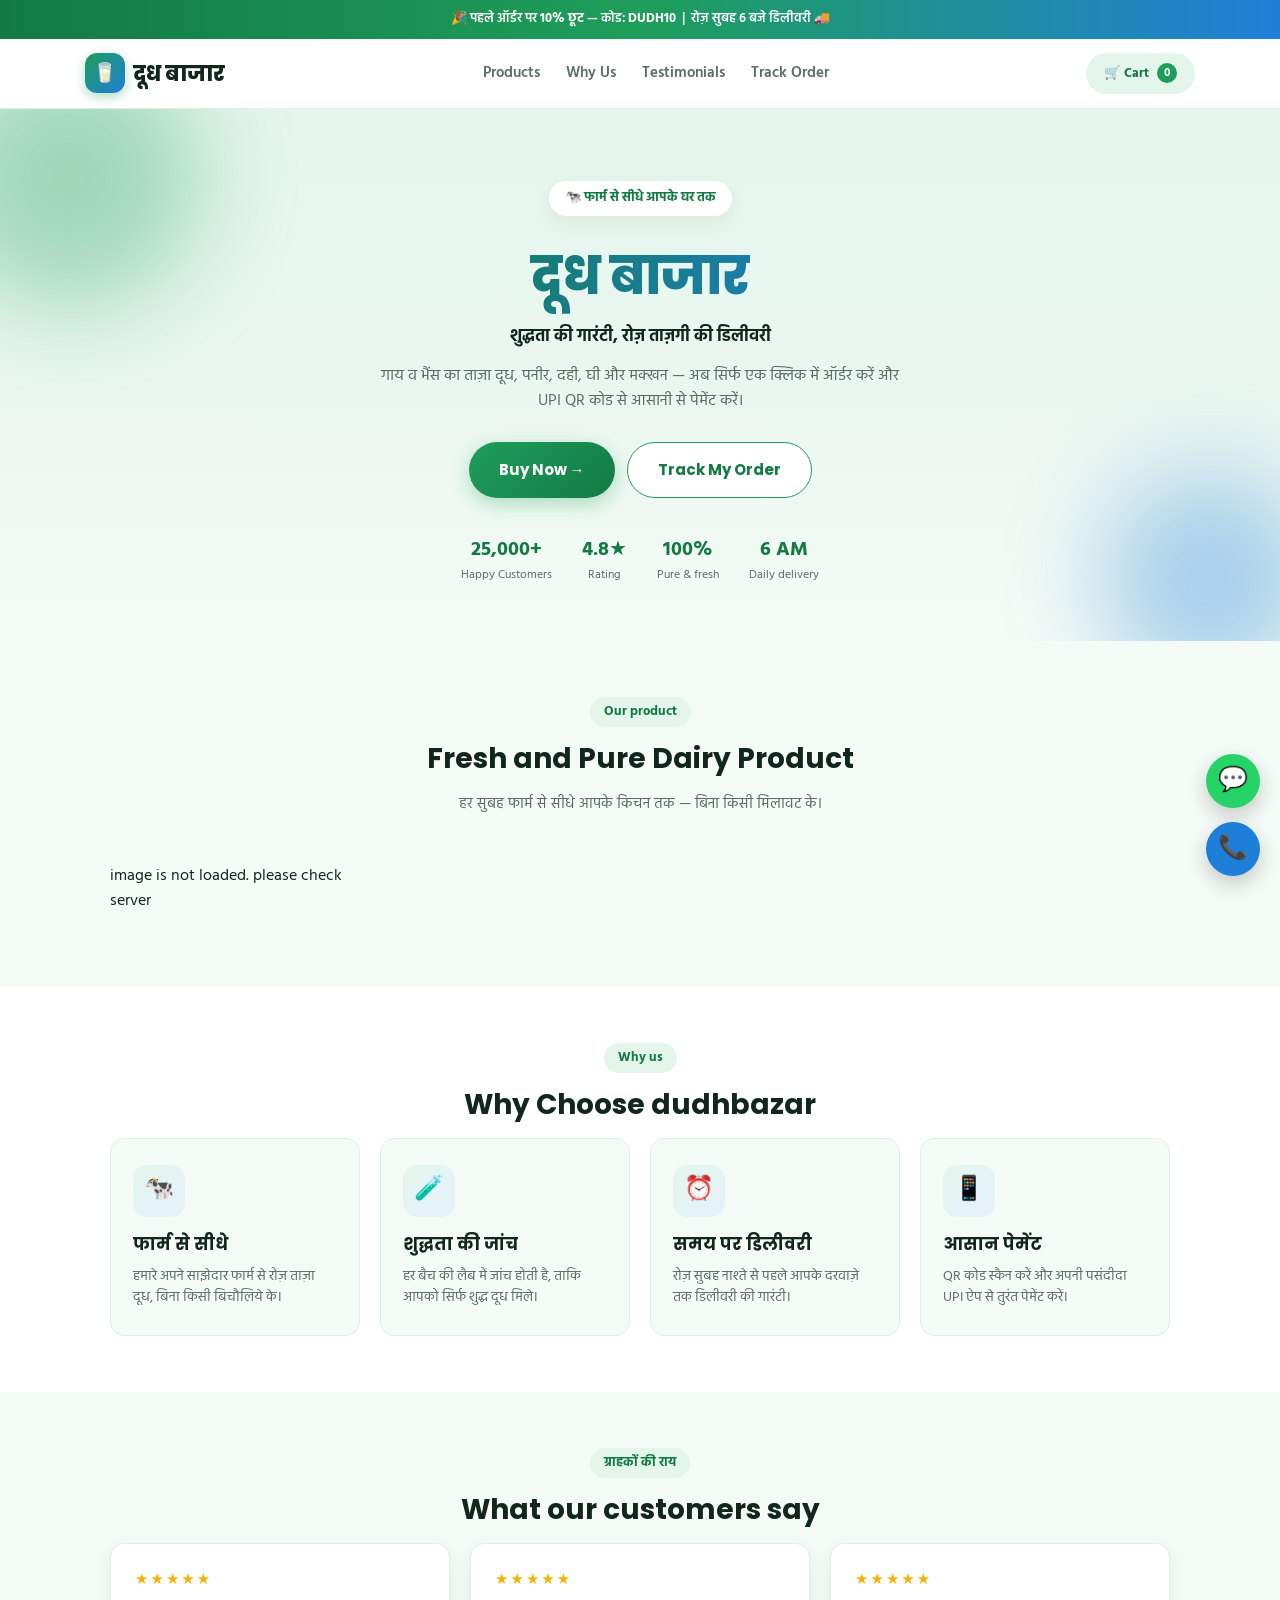
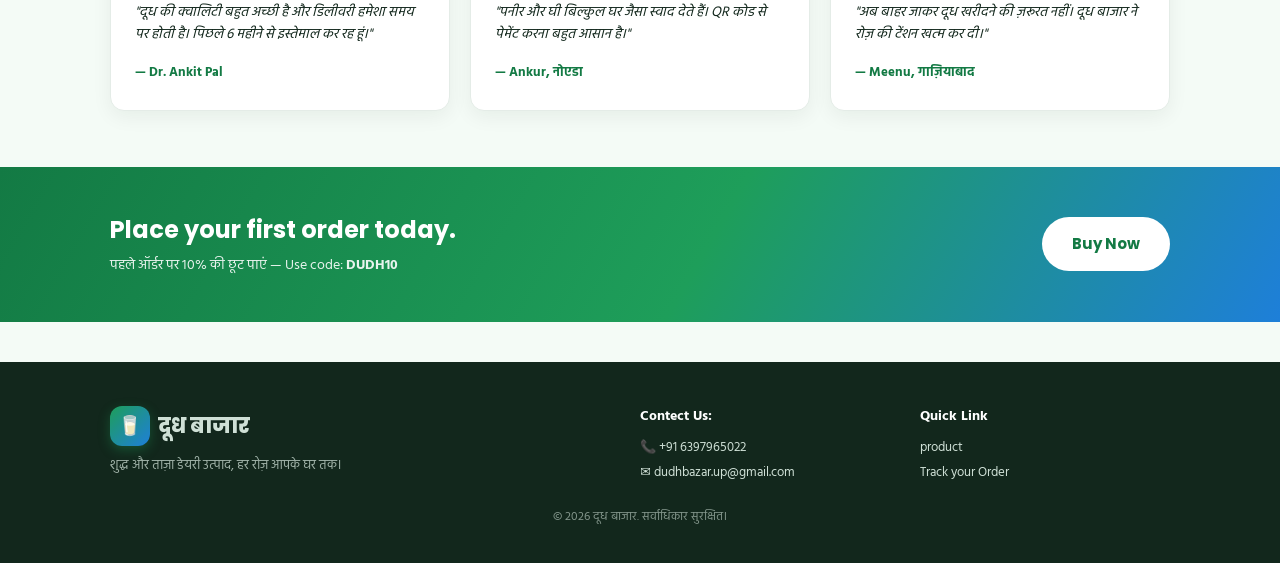
<file: index.html>
<!DOCTYPE html>
<html lang="hi">
<head>
<meta charset="UTF-8">
<meta name="viewport" content="width=device-width, initial-scale=1.0">
<title>दूध बाजार | ताज़ा दूध और डेयरी उत्पाद, रोज़ आपके घर तक</title>
<meta name="description" content="दूध बाजार से ऑर्डर करें ताज़ा गाय-भैंस का दूध, पनीर, दही, घी और मक्खन। आसान और सुरक्षित UPI QR कोड से पेमेंट करें।">
<link rel="preconnect" href="https://fonts.googleapis.com">
<link href="https://fonts.googleapis.com/css2?family=Hind:wght@400;500;600;700&family=Poppins:wght@600;700;800&display=swap" rel="stylesheet">
<link rel="stylesheet" href="css/style.css">
</head>
<body>

<div class="offer-strip">
  🎉 पहले ऑर्डर पर <strong>10% छूट</strong> — कोड: <strong>DUDH10</strong> &nbsp;|&nbsp; रोज़ सुबह 6 बजे डिलीवरी 🚚
</div>

<header class="site-header">
  <div class="header-inner">
    <a href="index.html" class="logo">
      <span class="logo-badge">🥛</span>
      <span>दूध बाजार</span>
    </a>
    <nav class="header-nav">
      <a href="#products">Products</a>
      <a href="#why-us">Why Us</a>
      <a href="#testimonials">Testimonials</a>
      <a href="track-order.html">Track Order</a>
    </nav>
    <button class="cart-btn" id="cartToggleBtn">
      🛒 Cart <span class="cart-count" id="cartCount">0</span>
    </button>
  </div>
</header>

<section class="hero">
  <div class="hero-blob blob-1"></div>
  <div class="hero-blob blob-2"></div>
  <div class="hero-content">
    <span class="hero-badge">🐄 फार्म से सीधे आपके घर तक</span>
    <h1>दूध बाजार</h1>
    <p class="hero-tagline">शुद्धता की गारंटी, रोज़ ताज़गी की डिलीवरी</p>
    <p class="hero-desc">गाय व भैंस का ताज़ा दूध, पनीर, दही, घी और मक्खन — अब सिर्फ एक क्लिक में ऑर्डर करें और UPI QR कोड से आसानी से पेमेंट करें।</p>
    <div class="hero-actions">
      <a href="#products" class="btn btn-primary btn-lg">Buy Now →</a>
      <a href="track-order.html" class="btn btn-outline btn-lg">Track My Order</a>
    </div>
    <div class="trust-row">
      <div class="trust-item"><strong>25,000+</strong><span>Happy Customers</span></div>
      <div class="trust-item"><strong>4.8★</strong><span>Rating</span></div>
      <div class="trust-item"><strong>100%</strong><span>Pure & fresh</span></div>
      <div class="trust-item"><strong>6 AM</strong><span>Daily delivery</span></div>
    </div>
  </div>
</section>

<section class="section" id="products">
  <div class="container">
    <span class="section-eyebrow">Our product</span>
    <h2>Fresh and Pure Dairy Product</h2>
    <p class="section-sub">हर सुबह फार्म से सीधे आपके किचन तक — बिना किसी मिलावट के।</p>
    <div class="product-grid" id="productGrid">
      <p>product is loading...</p>
    </div>
  </div>
</section>

<section class="section why-section" id="why-us">
  <div class="container">
    <span class="section-eyebrow">Why us</span>
    <h2>Why Choose dudhbazar</h2>
    <div class="why-grid">
      <div class="why-card">
        <div class="why-icon">🐄</div>
        <h3>फार्म से सीधे</h3>
        <p>हमारे अपने साझेदार फार्म से रोज़ ताज़ा दूध, बिना किसी बिचौलिये के।</p>
      </div>
      <div class="why-card">
        <div class="why-icon">🧪</div>
        <h3>शुद्धता की जांच</h3>
        <p>हर बैच की लैब में जांच होती है, ताकि आपको सिर्फ शुद्ध दूध मिले।</p>
      </div>
      <div class="why-card">
        <div class="why-icon">⏰</div>
        <h3>समय पर डिलीवरी</h3>
        <p>रोज़ सुबह नाश्ते से पहले आपके दरवाज़े तक डिलीवरी की गारंटी।</p>
      </div>
      <div class="why-card">
        <div class="why-icon">📱</div>
        <h3>आसान पेमेंट</h3>
        <p>QR कोड स्कैन करें और अपनी पसंदीदा UPI ऐप से तुरंत पेमेंट करें।</p>
      </div>
    </div>
  </div>
</section>

<section class="section" id="testimonials">
  <div class="container">
    <span class="section-eyebrow">ग्राहकों की राय</span>
    <h2>What our customers say</h2>
    <div class="testimonial-grid">
      <div class="testimonial-card">
        <div class="stars">★★★★★</div>
        <p>"दूध की क्वालिटी बहुत अच्छी है और डिलीवरी हमेशा समय पर होती है। पिछले 6 महीने से इस्तेमाल कर रह हूं।"</p>
        <strong>— Dr. Ankit Pal</strong>
      </div>
      <div class="testimonial-card">
        <div class="stars">★★★★★</div>
        <p>"पनीर और घी बिल्कुल घर जैसा स्वाद देते हैं। QR कोड से पेमेंट करना बहुत आसान है।"</p>
        <strong>— Ankur, नोएडा</strong>
      </div>
      <div class="testimonial-card">
        <div class="stars">★★★★★</div>
        <p>"अब बाहर जाकर दूध खरीदने की ज़रूरत नहीं। दूध बाजार ने रोज़ की टेंशन खत्म कर दी।"</p>
        <strong>— Meenu, गाज़ियाबाद</strong>
      </div>
    </div>
  </div>
</section>

<section class="cta-band">
  <div class="container cta-inner">
    <div>
      <h2>Place your first order today.</h2>
      <p>पहले ऑर्डर पर 10% की छूट पाएं — Use code: <strong>DUDH10</strong></p>
    </div>
    <a href="#products" class="btn btn-white btn-lg">Buy Now</a>
  </div>
</section>

<footer class="site-footer">
  <div class="container footer-grid">
    <div>
      <div class="logo" style="margin-bottom:10px;"><span class="logo-badge">🥛</span><span>दूध बाजार</span></div>
      <p style="font-size:13px;opacity:0.75;">शुद्ध और ताज़ा डेयरी उत्पाद, हर रोज़ आपके घर तक।</p>
    </div>
    <div>
      <h4>Contect Us:</h4>
      <p>📞 <a href="tel:+916397965022">+91 6397965022</a></p>
      <p>✉️ <a href="dudhbazar.up@gmail.com">dudhbazar.up@gmail.com</a></p>
    </div>
    <div>
      <h4>Quick Link</h4>
      <p><a href="#products">product</a></p>
      <p><a href="track-order.html">Track your Order</a></p>
    </div>
  </div>
  <div class="container">
    <p style="opacity:0.6;font-size:12px;margin-top:20px;text-align:center;">&copy; 2026 दूध बाजार. सर्वाधिकार सुरक्षित।</p>
  </div>
</footer>

<a href="https://wa.me/916397965022" target="_blank" class="float-btn whatsapp-btn" title=" Chat With Us on WhatsApp">💬</a>
<a href="tel:+916397965022" class="float-btn call-btn" title="Call us">📞</a>

<div class="overlay" id="overlay"></div>
<aside class="cart-drawer" id="cartDrawer">
  <div class="cart-header">
    <strong>Your cart</strong>
    <button class="close-btn" id="closeCartBtn">✕</button>
  </div>
  <div class="cart-items" id="cartItems"></div>
  <div class="cart-footer">
    <div class="cart-total-row">
      <span>Total</span>
      <span id="cartTotal">₹0</span>
    </div>
    <button class="btn btn-primary btn-block" id="checkoutBtn">CheckOut</button>
  </div>
</aside>

<div class="toast" id="toast"></div>

<script src="js/config.js"></script>
<script src="js/toast.js"></script>
<script src="js/cart.js"></script>
<script src="js/main.js"></script>
</body>
</html>
</file>
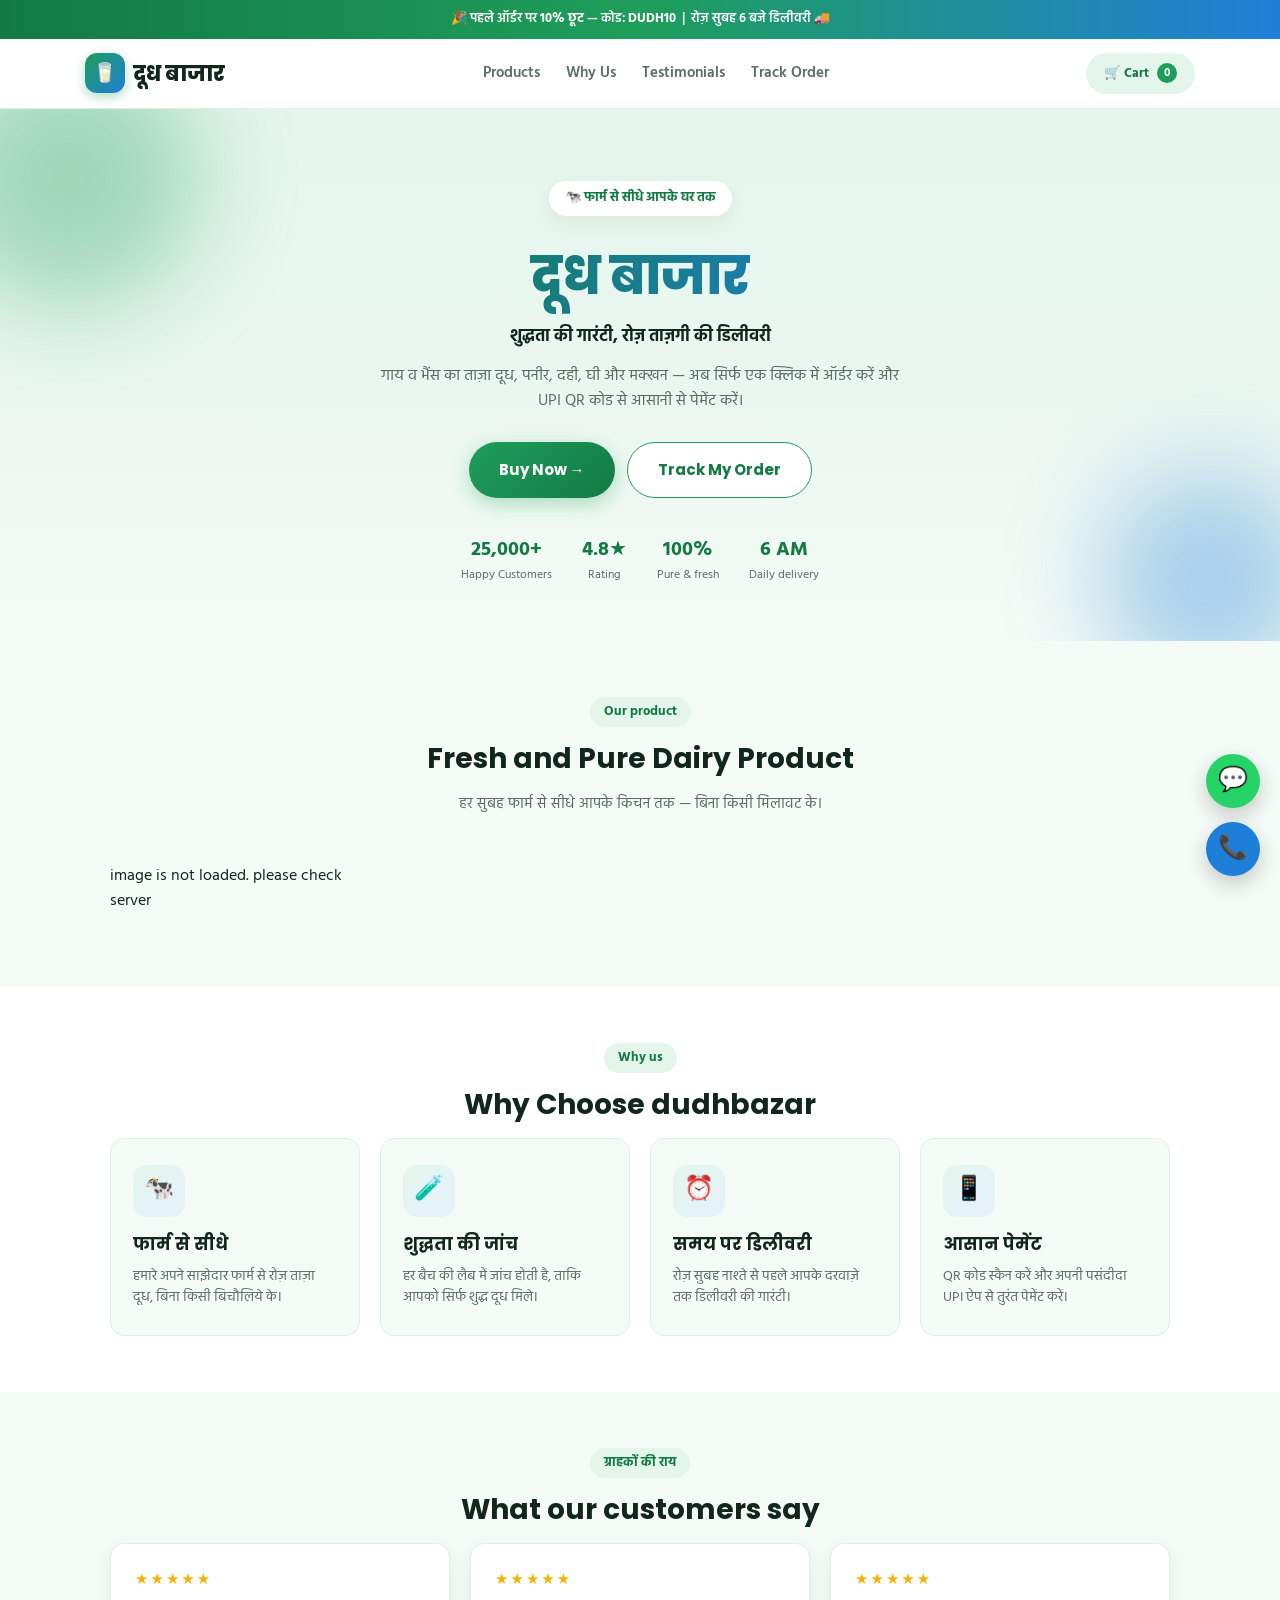
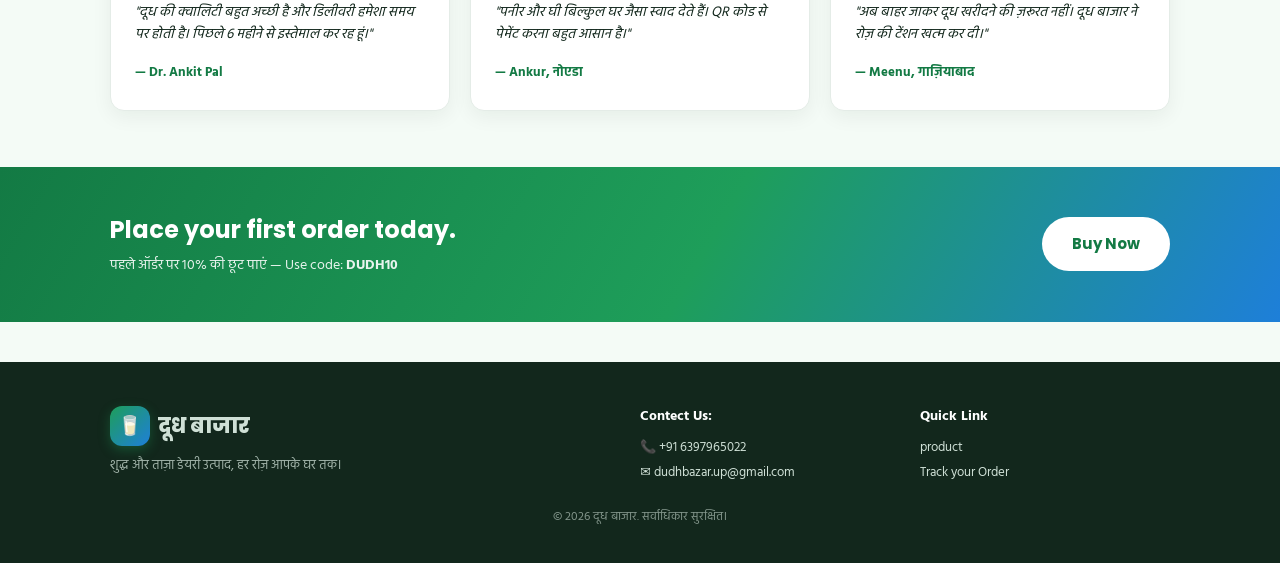
<file: checkout.html>
<!DOCTYPE html>
<html lang="hi">
<head>
<meta charset="UTF-8">
<meta name="viewport" content="width=device-width, initial-scale=1.0">
<title>Checkout | दूध बाजार</title>
<link rel="preconnect" href="https://fonts.googleapis.com">
<link href="https://fonts.googleapis.com/css2?family=Hind:wght@400;500;600;700&family=Poppins:wght@600;700;800&display=swap" rel="stylesheet">
<link rel="stylesheet" href="css/style.css">
</head>
<body>

<header class="site-header">
  <div class="header-inner">
    <a href="index.html" class="logo">
      <span class="logo-badge">🥛</span>
      <span>दूध बाजार</span>
    </a>
    <a href="index.html" class="btn btn-outline btn-sm">← Previous</a>
  </div>
</header>

<section class="section">
  <div class="container">
    <h2>Checkout</h2>

    <div id="checkoutView" class="checkout-grid">
      <!-- LEFT: Order form -->
      <div class="card">
        <h3 style="margin-top:0;">Delivery Details</h3>
        <form id="orderForm">
          <div class="form-group">
            <label>Full Name *</label>
            <input type="text" id="customerName" required placeholder="Your Name">
          </div>
          <div class="form-group">
            <label>Mobile Number *</label>
            <input type="tel" id="phone" required maxlength="10" placeholder="10 digit mobile number">
            <div class="error-text" id="phoneError"></div>
          </div>
          <div class="form-group">
            <label>Delivery Address *</label>
            <textarea id="address" rows="3" required placeholder="House No., Street, City, Pincode"></textarea>
          </div>

          <h3>Order Summary</h3>
          <div id="summaryItems"></div>
          <div class="order-summary-total">
            <span>Total Payment Amount</span>
            <span id="summaryTotal">₹0</span>
          </div>

          <h3>Payment</h3>
          <p style="font-size:13px;color:var(--ink-soft);">Scan the QR code above, make the payment, then enter your UPI transaction/reference ID below.</p>
          <div class="form-group">
            <label>UPI Transaction / Reference ID *</label>
            <input type="text" id="transactionId" required placeholder="Example: 123456789012">
            <div class="error-text" id="txnError"></div>
          </div>

          <button type="submit" class="btn btn-primary btn-block" id="placeOrderBtn">Place order</button>
        </form>
      </div>

      <!-- RIGHT: QR Code -->
      <div class="card qr-box">
        <h3 style="margin-top:0;">Pay with UPI</h3>
        <img id="qrImage" width="240" height="240" alt="UPI QR Code">
        <p class="upi-id" id="upiIdDisplay">Loading...</p>
        <p style="font-size:13px;color:var(--ink-soft);margin-top:14px;">
          Scan this QR code with Google Pay, PhonePe, Paytm or any other UPI app, or pay directly to the UPI ID above.
        </p>
        <p style="font-size:12px;color:var(--ink-soft);margin-top:10px;">
          Please ensure you enter the correct UPI transaction ID in the form above after making the payment.
        </p>
      </div>
    </div>

    <!-- Order confirmation view (shown after successful submit) -->
    <div id="confirmationView" class="card" style="display:none; text-align:center; max-width:480px; margin:0 auto;">
      <div style="font-size:48px;"></div>
      <h2>Order placed successfully!</h2>
      <p>Your order number is:</p>
      <p style="font-size:20px;font-weight:800;color:var(--green-dark);" id="confirmOrderNumber"></p>
      <p style="color:var(--ink-soft);font-size:14px;">We will confirm your order shortly after verifying the payment. Please save your order number for tracking purposes.</p>
      <a href="track-order.html" class="btn btn-outline" style="margin-top:12px;">Track My Order</a>
      <a href="index.html" class="btn btn-primary" style="margin-top:12px;">Continue Shopping</a>
    </div>
  </div>
</section>

<div class="toast" id="toast"></div>

<script src="js/config.js"></script>
<script src="js/toast.js"></script>
<script src="js/cart.js"></script>
<script src="js/checkout.js"></script>
</body>
</html>
</file>
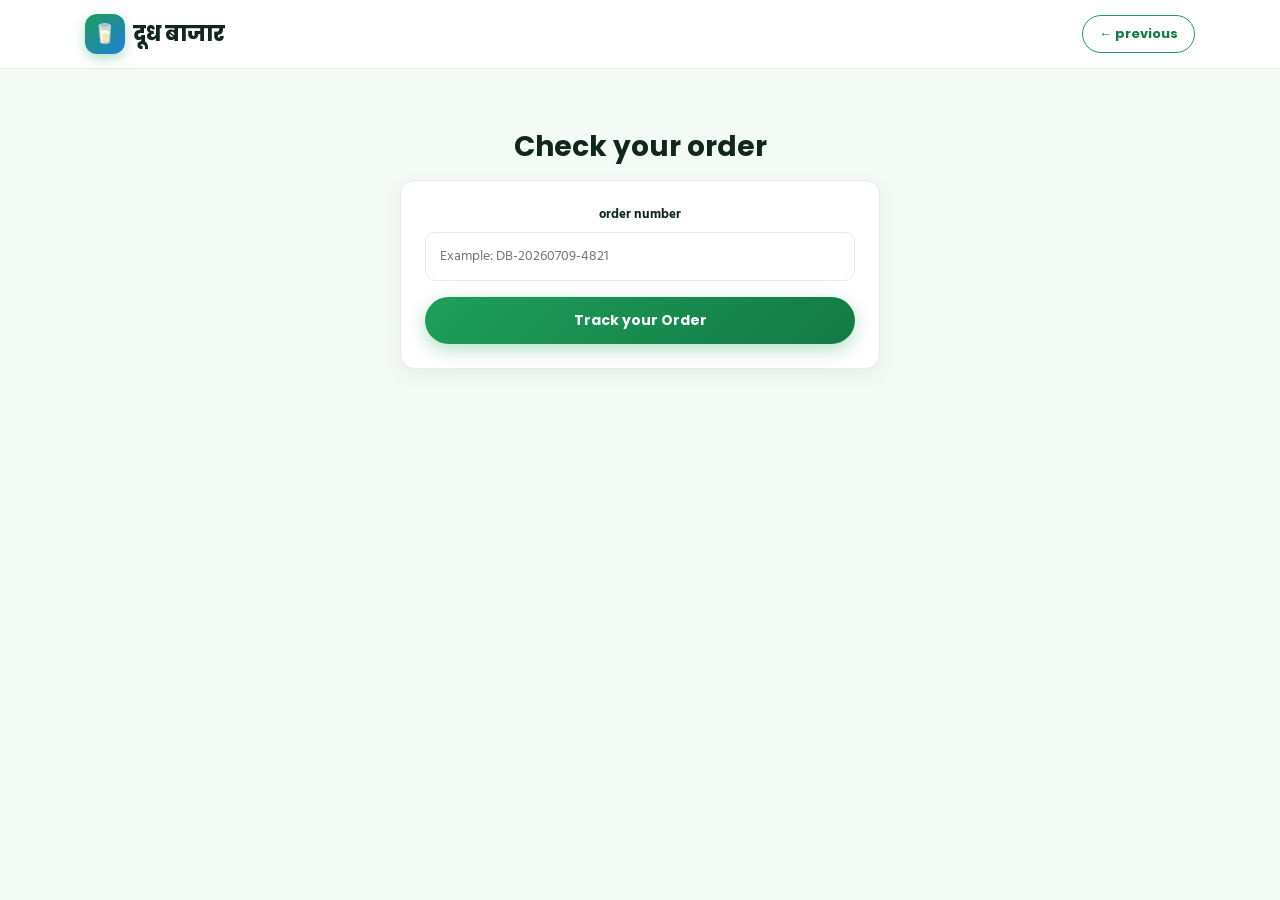
<file: track-order.html>
<!DOCTYPE html>
<html lang="hi">
<head>
<meta charset="UTF-8">
<meta name="viewport" content="width=device-width, initial-scale=1.0">
<title>ऑर्डर ट्रैक करें | दूध बाजार</title>
<link rel="preconnect" href="https://fonts.googleapis.com">
<link href="https://fonts.googleapis.com/css2?family=Hind:wght@400;500;600;700&family=Poppins:wght@600;700;800&display=swap" rel="stylesheet">
<link rel="stylesheet" href="css/style.css">
</head>
<body>

<header class="site-header">
  <div class="header-inner">
    <a href="index.html" class="logo">
      <span class="logo-badge">🥛</span>
      <span>दूध बाजार</span>
    </a>
    <a href="index.html" class="btn btn-outline btn-sm">← previous</a>
  </div>
</header>

<section class="section">
  <div class="container" style="max-width:520px;">
    <h2>Check your order</h2>
    <div class="card">
      <div class="form-group">
        <label>order number</label>
        <input type="text" id="orderNumberInput" placeholder="Example: DB-20260709-4821">
      </div>
      <button class="btn btn-primary btn-block" id="trackBtn">Track your Order</button>
    </div>

    <div id="orderResult" style="margin-top:20px;"></div>
  </div>
</section>

<div class="toast" id="toast"></div>

<script src="js/config.js"></script>
<script src="js/toast.js"></script>
<script>
  const trackBtn = document.getElementById('trackBtn');
  const resultEl = document.getElementById('orderResult');

  const statusLabels = {
    pending: 'order pending',
    confirmed: 'Order confirmed',
    delivered: 'order deliverd',
    cancelled: 'order rejected',
  };
  const paymentLabels = {
    pending_verification: 'verification pending',
    verified: 'verified',
    rejected: 'rejected- please contect us:',
  };

  trackBtn.addEventListener('click', async () => {
    const orderNumber = document.getElementById('orderNumberInput').value.trim();
    if (!orderNumber) {
      showToast('please enter your mobile number');
      return;
    }
    resultEl.innerHTML = '<p>Searching...</p>';
    try {
      const res = await fetch(`${API_BASE_URL}/orders/${encodeURIComponent(orderNumber)}`);
      const json = await res.json();
      if (!json.success) {
        resultEl.innerHTML = `<div class="card">${json.message}</div>`;
        return;
      }
      const o = json.data;
      const items = typeof o.items === 'string' ? JSON.parse(o.items) : o.items;
      resultEl.innerHTML = `
        <div class="card">
          <h3 style="margin-top:0;">${o.order_number}</h3>
          <p><span class="badge ${o.order_status}">${statusLabels[o.order_status] || o.order_status}</span>
             &nbsp; <span class="badge ${o.payment_status === 'verified' ? 'verified' : o.payment_status === 'rejected' ? 'rejected' : 'pending'}">
             ${paymentLabels[o.payment_status] || o.payment_status}</span></p>
          <p style="font-size:13px;color:var(--ink-soft);">order Date: ${new Date(o.created_at).toLocaleString()}</p>
          <hr style="border:none;border-top:1px solid var(--border);margin:14px 0;">
          ${items.map((i) => `<div class="order-summary-row"><span>${i.name} × ${i.quantity}</span><span>₹${(i.price * i.quantity).toFixed(0)}</span></div>`).join('')}
          <div class="order-summary-total"><span>Total Amount</span><span>₹${Number(o.total_amount).toFixed(0)}</span></div>
        </div>`;
    } catch (err) {
      resultEl.innerHTML = `<div class="card">order is not found please recheck order id or try Again later।</div>`;
    }
  });
</script>
</body>
</html>
</file>
<file: css/style.css>
:root {
  --green: #1e9e5a;
  --green-dark: #137a44;
  --green-soft: #e4f6ec;
  --blue: #1e7fd9;
  --blue-soft: #e5f1fc;
  --ink: #12271c;
  --ink-soft: #5b6e63;
  --border: #e4ece7;
  --white: #ffffff;
  --cream: #f4fbf6;
  --danger: #d9483c;
  --radius: 14px;
  --shadow: 0 6px 20px rgba(11, 31, 20, 0.06);
}

* { box-sizing: border-box; }
body {
  margin: 0;
  font-family: 'Hind', 'Segoe UI', system-ui, -apple-system, sans-serif;
  background: var(--cream);
  color: var(--ink);
  line-height: 1.6;
}
h1, h2, h3, .logo, .btn { font-family: 'Poppins', 'Hind', sans-serif; }
a { text-decoration: none; color: inherit; }
img { max-width: 100%; display: block; }
button { font-family: inherit; cursor: pointer; }

.container { max-width: 1100px; margin: 0 auto; padding: 0 20px; }

/* ---------- Header ---------- */
.site-header {
  background: var(--white);
  border-bottom: 1px solid var(--border);
  position: sticky; top: 0; z-index: 50;
}
.header-inner {
  display: flex; align-items: center; justify-content: space-between;
  padding: 14px 20px; max-width: 1150px; margin: 0 auto; gap: 20px;
}
.logo { display: flex; align-items: center; gap: 8px; font-weight: 800; font-size: 21px; }
.logo-badge {
  width: 40px; height: 40px; border-radius: 12px;
  background: linear-gradient(135deg, var(--green), var(--blue));
  color: #fff; display: flex; align-items: center; justify-content: center; font-size: 19px;
  box-shadow: 0 4px 12px rgba(30,158,90,0.35);
}
.header-nav { display: flex; gap: 26px; flex: 1; justify-content: center; }
.header-nav a { font-weight: 600; font-size: 14.5px; color: var(--ink-soft); transition: color 0.2s; position: relative; }
.header-nav a:hover { color: var(--green-dark); }
@media (max-width: 800px) { .header-nav { display: none; } }
.cart-btn {
  position: relative; background: var(--green-soft); border: none;
  padding: 10px 18px; border-radius: 999px; font-weight: 700; color: var(--green-dark);
  display: flex; align-items: center; gap: 8px; transition: transform 0.15s, box-shadow 0.15s;
}
.cart-btn:hover { transform: translateY(-1px); box-shadow: 0 4px 12px rgba(30,158,90,0.25); }

/* ---------- Offer Strip ---------- */
.offer-strip {
  background: linear-gradient(90deg, var(--green-dark), var(--green), var(--blue));
  color: #fff; text-align: center; font-size: 13px; font-weight: 600;
  padding: 9px 14px;
}
.cart-count {
  background: var(--green); color: #fff; font-size: 12px; font-weight: 800;
  border-radius: 50%; width: 20px; height: 20px; display: flex; align-items: center; justify-content: center;
}

/* ---------- Hero ---------- */
.hero {
  position: relative; overflow: hidden;
  background: linear-gradient(180deg, var(--green-soft) 0%, #eaf7f0 55%, var(--cream) 100%);
  padding: 72px 20px 56px; text-align: center;
}
.hero-blob {
  position: absolute; border-radius: 50%; filter: blur(50px); opacity: 0.35; z-index: 0;
  animation: floatBlob 8s ease-in-out infinite;
}
.blob-1 { width: 260px; height: 260px; background: var(--green); top: -60px; left: -60px; }
.blob-2 { width: 220px; height: 220px; background: var(--blue); bottom: -50px; right: -40px; animation-delay: 2s; }
@keyframes floatBlob {
  0%, 100% { transform: translateY(0) scale(1); }
  50% { transform: translateY(-18px) scale(1.06); }
}
.hero-content { position: relative; z-index: 1; max-width: 640px; margin: 0 auto; }
.hero-badge {
  display: inline-block; background: #fff; color: var(--green-dark); font-weight: 700; font-size: 13px;
  padding: 7px 16px; border-radius: 999px; margin-bottom: 18px; box-shadow: var(--shadow);
}
.hero h1 {
  font-size: 52px; margin: 0 0 6px; font-weight: 800;
  background: linear-gradient(120deg, var(--green-dark), var(--blue));
  -webkit-background-clip: text; background-clip: text; color: transparent;
}
.hero-tagline { font-size: 17px; font-weight: 700; color: var(--ink); margin: 0 0 14px; }
.hero-desc { color: var(--ink-soft); max-width: 540px; margin: 0 auto 28px; font-size: 15.5px; }
.hero-actions { display: flex; gap: 12px; justify-content: center; flex-wrap: wrap; margin-bottom: 36px; }

.trust-row { display: flex; gap: 30px; justify-content: center; flex-wrap: wrap; }
.trust-item { display: flex; flex-direction: column; }
.trust-item strong { font-size: 20px; font-weight: 800; color: var(--green-dark); }
.trust-item span { font-size: 12px; color: var(--ink-soft); }

.btn {
  display: inline-flex; align-items: center; gap: 8px;
  padding: 13px 26px; border-radius: 999px; border: none; font-weight: 700; font-size: 14px;
  transition: transform 0.15s ease, box-shadow 0.15s ease, background 0.15s ease;
  cursor: pointer;
}
.btn-lg { padding: 15px 30px; font-size: 15px; }
.btn-primary { background: linear-gradient(135deg, var(--green), var(--green-dark)); color: #fff; box-shadow: 0 6px 18px rgba(30,158,90,0.32); }
.btn-primary:hover { transform: translateY(-2px); box-shadow: 0 10px 22px rgba(30,158,90,0.4); }
.btn-outline { background: #fff; color: var(--green-dark); border: 1.5px solid var(--green); }
.btn-outline:hover { background: var(--green-soft); transform: translateY(-2px); }
.btn-white { background: #fff; color: var(--green-dark); }
.btn-white:hover { transform: translateY(-2px); box-shadow: 0 8px 20px rgba(0,0,0,0.15); }
.btn-blue { background: var(--blue); color: #fff; }
.btn-block { width: 100%; justify-content: center; }
.btn-sm { padding: 8px 16px; font-size: 13px; }
.btn-danger { background: var(--danger); color: #fff; }
.btn:disabled { opacity: 0.5; cursor: not-allowed; transform: none !important; box-shadow: none !important; }

/* ---------- Section ---------- */
.section { padding: 56px 20px; text-align: center; }
.section-eyebrow {
  display: inline-block; font-size: 12.5px; font-weight: 700; color: var(--green-dark);
  background: var(--green-soft); padding: 5px 14px; border-radius: 999px; margin-bottom: 10px;
}
.section h2 { font-size: 28px; margin: 0 0 10px; }
.section-sub { color: var(--ink-soft); max-width: 480px; margin: 0 auto 32px; font-size: 15px; }
.section .product-grid { text-align: left; }

/* ---------- Product Grid ---------- */
.product-grid {
  display: grid; grid-template-columns: repeat(auto-fill, minmax(220px, 1fr)); gap: 20px;
}
.product-card {
  background: var(--white); border-radius: var(--radius); overflow: hidden;
  box-shadow: var(--shadow); border: 1px solid var(--border);
  display: flex; flex-direction: column;
  transition: transform 0.2s ease, box-shadow 0.2s ease;
}
.product-card:hover { transform: translateY(-5px); box-shadow: 0 14px 30px rgba(11,31,20,0.12); }
.product-img { width: 100%; aspect-ratio: 1; object-fit: cover; background: var(--green-soft); transition: transform 0.3s ease; }
.product-card:hover .product-img { transform: scale(1.05); }
.product-body { padding: 14px; display: flex; flex-direction: column; gap: 6px; flex: 1; }
.product-name { font-weight: 700; font-size: 15px; }
.product-unit { font-size: 12px; color: var(--ink-soft); }
.product-desc { font-size: 12px; color: var(--ink-soft); flex: 1; }
.product-price { font-size: 18px; font-weight: 800; color: var(--green-dark); }
.stock-badge {
  display: inline-block; font-size: 11px; font-weight: 700; padding: 3px 10px;
  border-radius: 999px; background: var(--green-soft); color: var(--green-dark); width: fit-content;
}
.stock-badge.out { background: #fbeae8; color: var(--danger); }
.qty-row { display: flex; align-items: center; gap: 10px; margin-top: 4px; }
.qty-btn {
  width: 30px; height: 30px; border-radius: 8px; border: 1px solid var(--border);
  background: #fff; font-weight: 700; font-size: 16px;
}
.qty-val { font-weight: 700; min-width: 20px; text-align: center; }

/* ---------- Cart Drawer ---------- */
.overlay {
  position: fixed; inset: 0; background: rgba(18,39,28,0.5); display: none; z-index: 100;
}
.overlay.open { display: block; }
.cart-drawer {
  position: fixed; top: 0; right: 0; height: 100%; width: 380px; max-width: 92vw;
  background: #fff; z-index: 101; transform: translateX(100%); transition: transform 0.25s ease;
  display: flex; flex-direction: column;
}
.cart-drawer.open { transform: translateX(0); }
.cart-header { padding: 18px 20px; border-bottom: 1px solid var(--border); display: flex; justify-content: space-between; align-items: center; }
.cart-items { flex: 1; overflow-y: auto; padding: 12px 20px; }
.cart-item { display: flex; gap: 12px; padding: 12px 0; border-bottom: 1px solid var(--border); }
.cart-item img { width: 56px; height: 56px; border-radius: 10px; object-fit: cover; background: var(--green-soft); }
.cart-item-info { flex: 1; }
.cart-footer { padding: 16px 20px; border-top: 1px solid var(--border); }
.cart-total-row { display: flex; justify-content: space-between; font-weight: 800; font-size: 17px; margin-bottom: 12px; }
.empty-cart { text-align: center; color: var(--ink-soft); padding: 40px 0; }
.close-btn { background: none; border: none; font-size: 18px; color: var(--ink-soft); }

/* ---------- Forms ---------- */
.form-group { margin-bottom: 16px; }
.form-group label { display: block; font-size: 13px; font-weight: 700; margin-bottom: 6px; }
.form-group input, .form-group textarea, .form-group select {
  width: 100%; padding: 12px 14px; border: 1.5px solid var(--border); border-radius: 10px;
  font-size: 14px; font-family: inherit;
}
.form-group input:focus, .form-group textarea:focus { outline: none; border-color: var(--green); }
.error-text { color: var(--danger); font-size: 12px; margin-top: 4px; }

/* ---------- Checkout ---------- */
.checkout-grid { display: grid; grid-template-columns: 1fr 1fr; gap: 32px; align-items: start; }
@media (max-width: 800px) { .checkout-grid { grid-template-columns: 1fr; } }
.card {
  background: #fff; border-radius: var(--radius); padding: 24px; border: 1px solid var(--border); box-shadow: var(--shadow);
}
.qr-box { text-align: center; }
.qr-box img { margin: 0 auto 12px; border-radius: 12px; border: 1px solid var(--border); }
.upi-id { font-weight: 700; background: var(--green-soft); padding: 8px 14px; border-radius: 999px; display: inline-block; font-size: 14px; }
.order-summary-row { display: flex; justify-content: space-between; padding: 6px 0; font-size: 14px; }
.order-summary-total { display: flex; justify-content: space-between; font-weight: 800; font-size: 18px; padding-top: 12px; border-top: 1px solid var(--border); margin-top: 8px; }

/* ---------- Toast ---------- */
.toast {
  position: fixed; bottom: 24px; left: 50%; transform: translateX(-50%) translateY(20px);
  background: var(--ink); color: #fff; padding: 12px 22px; border-radius: 999px; font-size: 14px;
  opacity: 0; transition: all 0.25s ease; z-index: 200; pointer-events: none;
}
.toast.show { opacity: 1; transform: translateX(-50%) translateY(0); }

/* ---------- Why Us ---------- */
.why-section { background: var(--white); }
.why-grid { display: grid; grid-template-columns: repeat(auto-fit, minmax(220px, 1fr)); gap: 20px; text-align: left; }
.why-card {
  background: var(--cream); border-radius: var(--radius); padding: 26px 22px; border: 1px solid var(--border);
  transition: transform 0.2s ease, box-shadow 0.2s ease;
}
.why-card:hover { transform: translateY(-4px); box-shadow: var(--shadow); }
.why-icon {
  width: 52px; height: 52px; border-radius: 14px; font-size: 24px;
  background: linear-gradient(135deg, var(--green-soft), var(--blue-soft));
  display: flex; align-items: center; justify-content: center; margin-bottom: 14px;
}
.why-card h3 { margin: 0 0 8px; font-size: 17px; }
.why-card p { margin: 0; font-size: 13.5px; color: var(--ink-soft); }

/* ---------- Testimonials ---------- */
.testimonial-grid { display: grid; grid-template-columns: repeat(auto-fit, minmax(240px, 1fr)); gap: 20px; text-align: left; }
.testimonial-card {
  background: var(--white); border: 1px solid var(--border); border-radius: var(--radius);
  padding: 24px; box-shadow: var(--shadow);
}
.stars { color: #f5b301; font-size: 15px; margin-bottom: 10px; letter-spacing: 2px; }
.testimonial-card p { font-size: 14px; color: var(--ink); margin: 0 0 14px; font-style: italic; }
.testimonial-card strong { font-size: 13px; color: var(--green-dark); }

/* ---------- CTA Band ---------- */
.cta-band {
  background: linear-gradient(120deg, var(--green-dark), var(--green) 55%, var(--blue));
  color: #fff; padding: 44px 20px;
}
.cta-inner { display: flex; justify-content: space-between; align-items: center; gap: 20px; flex-wrap: wrap; }
.cta-inner h2 { margin: 0 0 6px; font-size: 24px; color: #fff; }
.cta-inner p { margin: 0; opacity: 0.9; font-size: 14px; }

/* ---------- Floating Buttons ---------- */
.float-btn {
  position: fixed; right: 20px; width: 54px; height: 54px; border-radius: 50%;
  display: flex; align-items: center; justify-content: center; font-size: 24px;
  box-shadow: 0 8px 20px rgba(0,0,0,0.2); z-index: 60; transition: transform 0.15s ease;
}
.float-btn:hover { transform: scale(1.08); }
.whatsapp-btn { bottom: 92px; background: #25D366; }
.call-btn { bottom: 24px; background: var(--blue); }

/* ---------- Footer ---------- */
.site-footer { background: var(--ink); color: #cfe0d6; padding: 44px 20px 24px; margin-top: 40px; }
.site-footer a { color: #cfe0d6; transition: color 0.15s; }
.site-footer a:hover { color: #fff; }
.footer-grid { display: grid; grid-template-columns: 2fr 1fr 1fr; gap: 30px; text-align: left; }
@media (max-width: 700px) { .footer-grid { grid-template-columns: 1fr; text-align: center; } }
.footer-grid h4 { color: #fff; font-size: 14px; margin: 0 0 10px; }
.footer-grid p { font-size: 13px; margin: 4px 0; }

/* ---------- Admin ---------- */
.admin-shell { display: flex; min-height: 100vh; }
.admin-sidebar { width: 220px; background: var(--ink); color: #cfe0d6; padding: 20px; flex-shrink: 0; }
.admin-sidebar h2 { color: #fff; font-size: 18px; margin-bottom: 24px; }
.admin-nav-item {
  display: block; padding: 10px 12px; border-radius: 8px; margin-bottom: 6px; cursor: pointer; font-size: 14px;
}
.admin-nav-item.active, .admin-nav-item:hover { background: rgba(255,255,255,0.1); color: #fff; }
.admin-main { flex: 1; padding: 28px; background: var(--cream); }
.stats-grid { display: grid; grid-template-columns: repeat(auto-fit, minmax(180px, 1fr)); gap: 16px; margin-bottom: 28px; }
.stat-card { background: #fff; border-radius: var(--radius); padding: 18px; border: 1px solid var(--border); }
.stat-card .num { font-size: 26px; font-weight: 800; }
.stat-card .label { font-size: 12px; color: var(--ink-soft); }
table { width: 100%; border-collapse: collapse; background: #fff; border-radius: var(--radius); overflow: hidden; }
th, td { text-align: left; padding: 12px 14px; border-bottom: 1px solid var(--border); font-size: 13px; }
th { background: var(--green-soft); color: var(--green-dark); }
.badge { padding: 3px 10px; border-radius: 999px; font-size: 11px; font-weight: 700; }
.badge.pending { background: #fff3d6; color: #a06b00; }
.badge.verified, .badge.confirmed, .badge.delivered { background: var(--green-soft); color: var(--green-dark); }
.badge.rejected, .badge.cancelled { background: #fbeae8; color: var(--danger); }
.login-shell { min-height: 100vh; display: flex; align-items: center; justify-content: center; background: var(--green-soft); }
.login-card { background: #fff; padding: 36px; border-radius: var(--radius); width: 360px; box-shadow: var(--shadow); }
</file>
